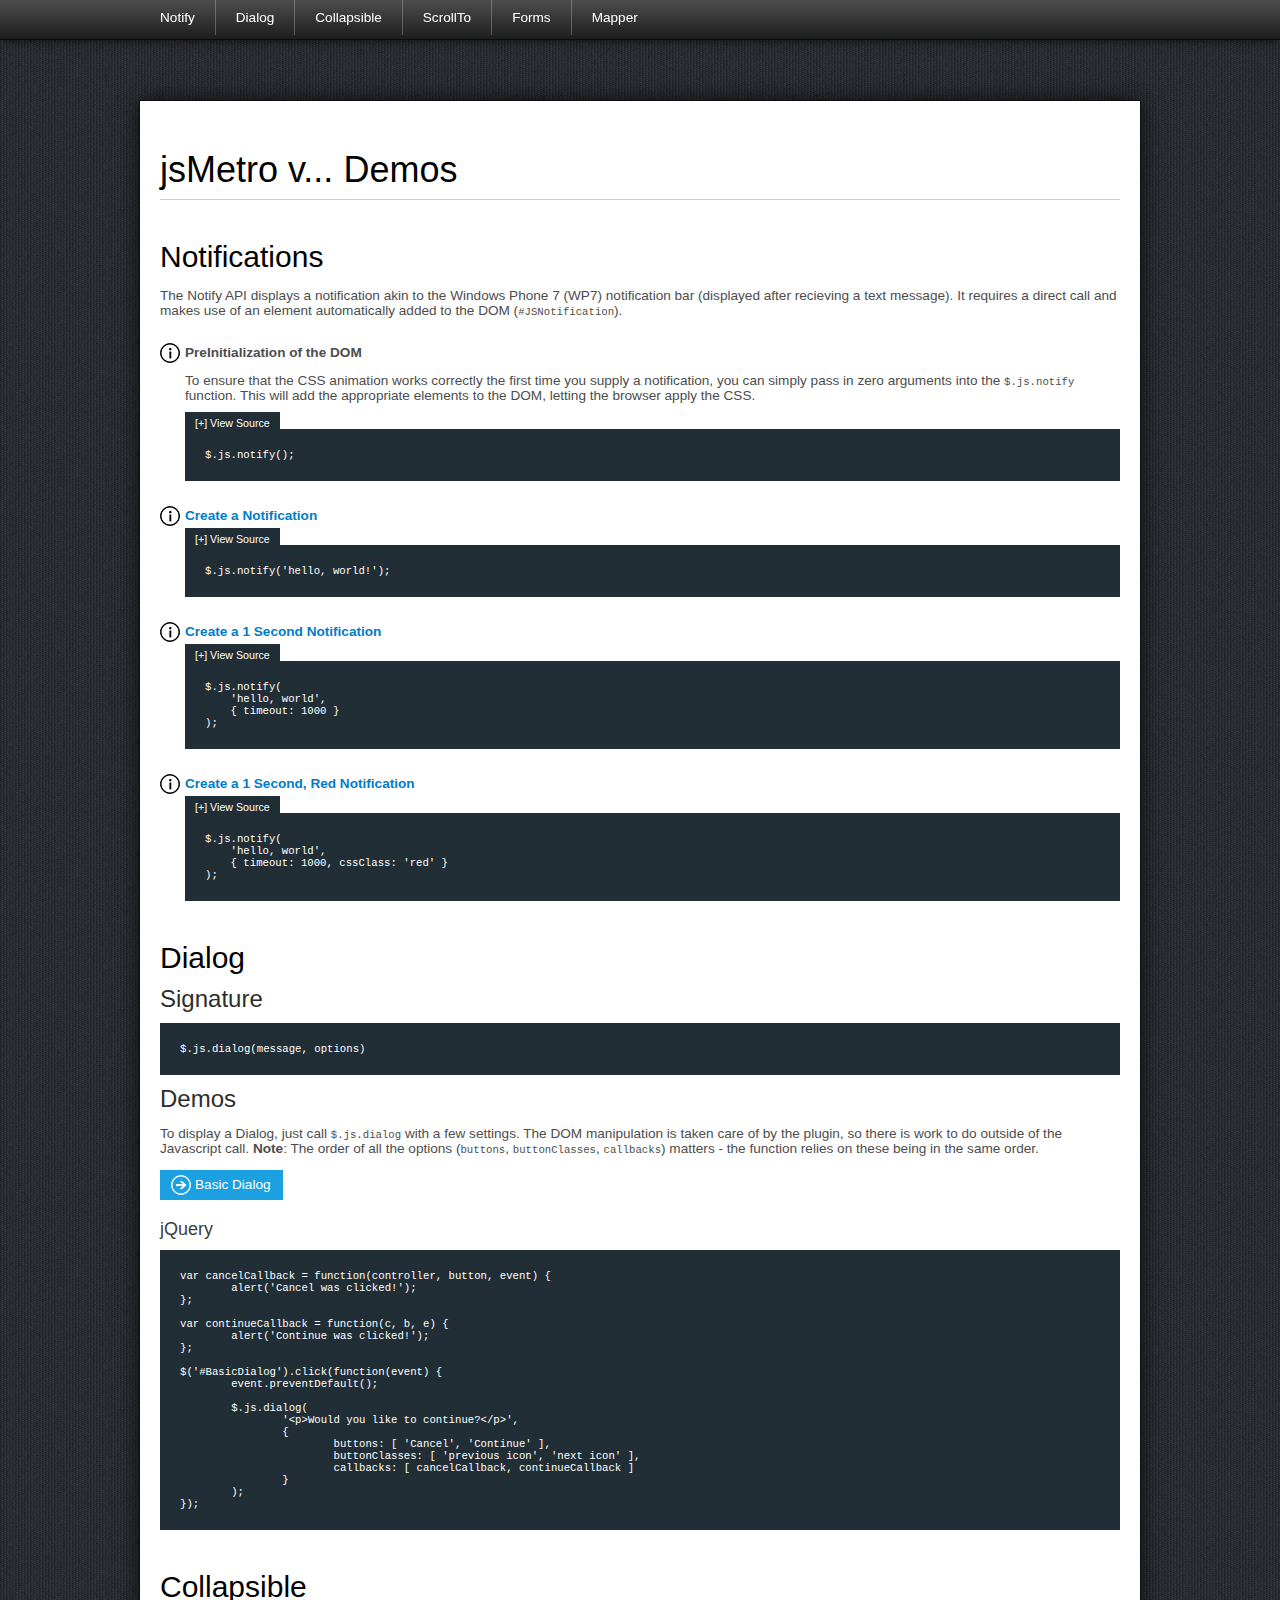
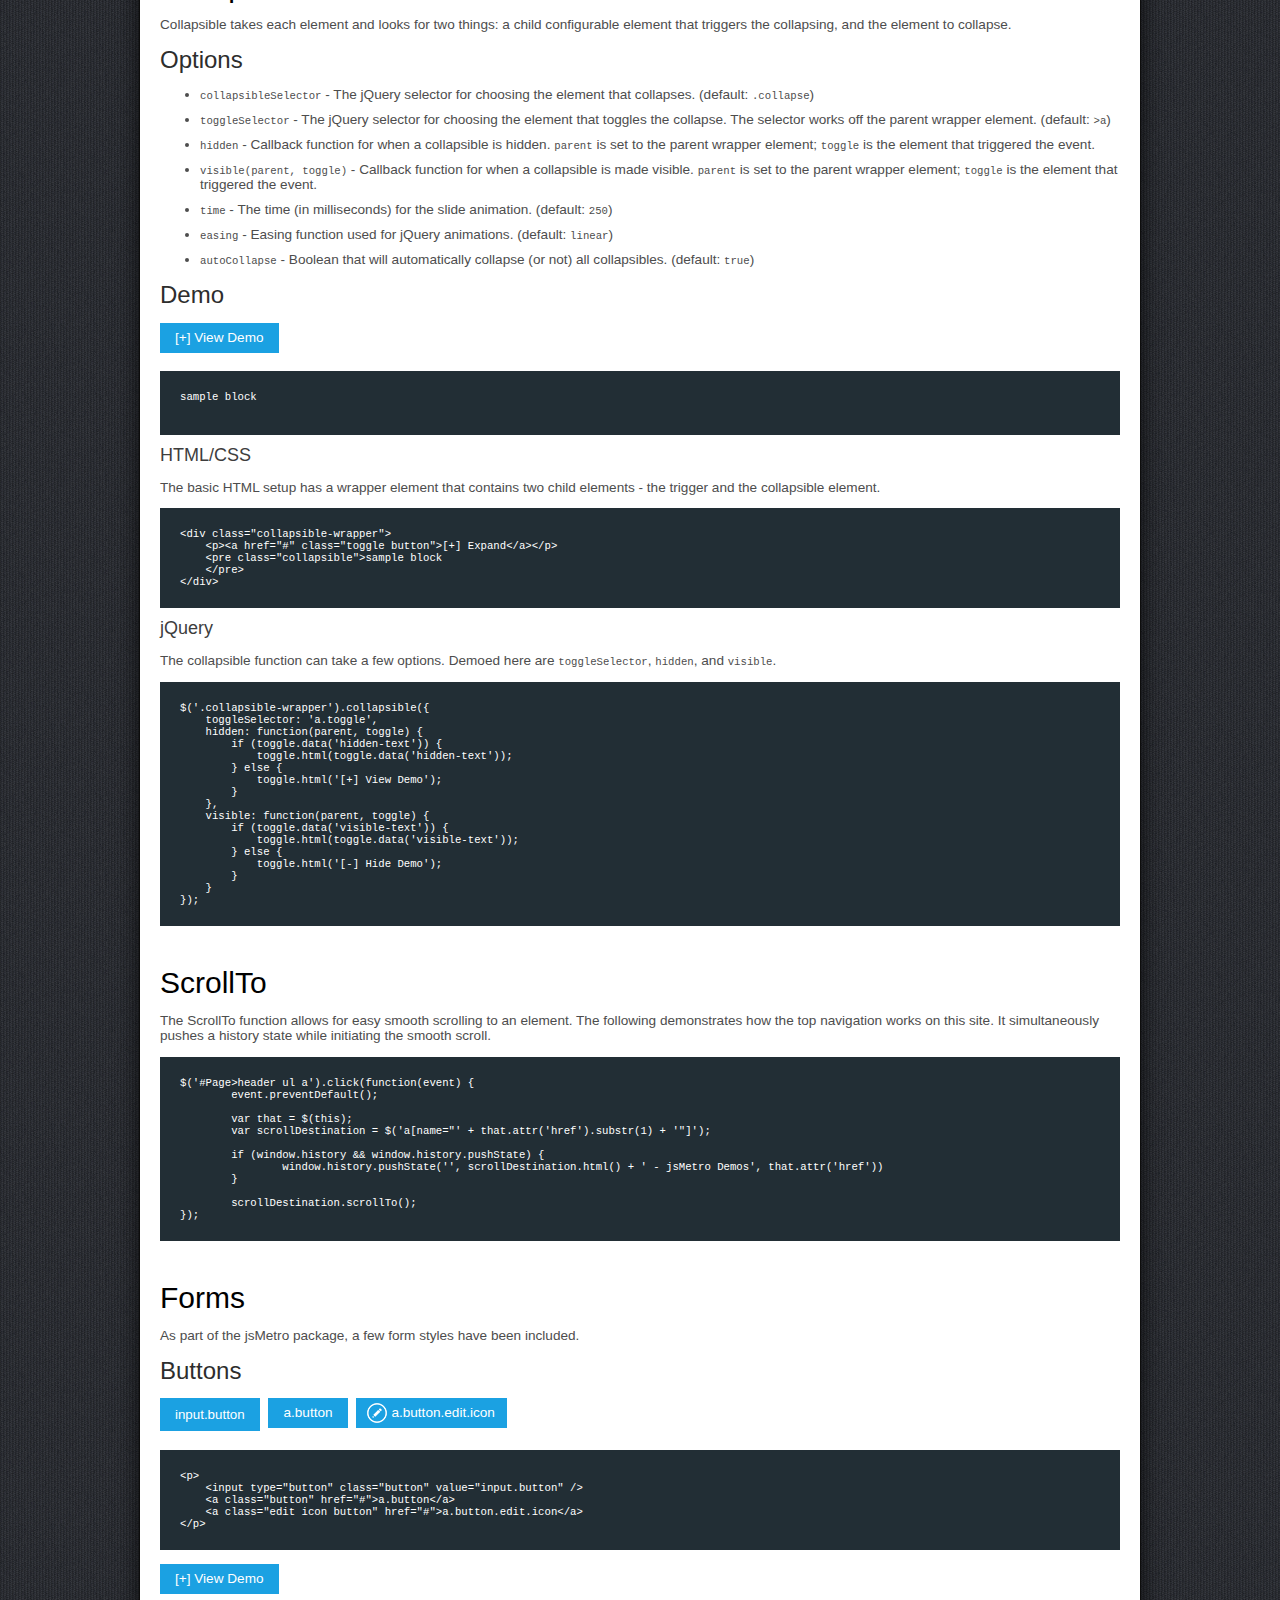
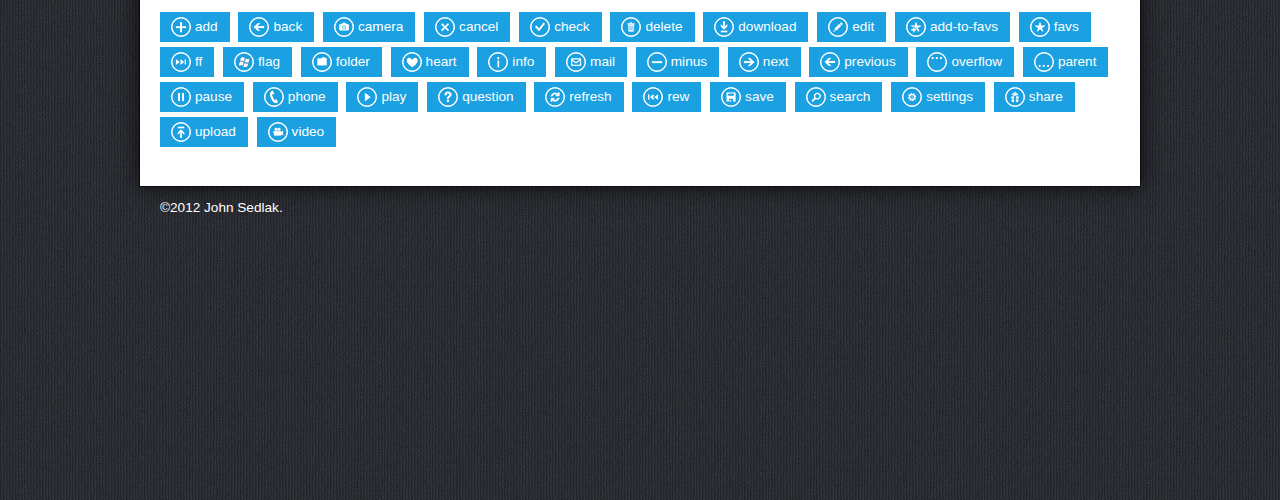
<file: source/index.htm>
<!DOCTYPE html>
<html>
    <head>
        <title>jsMetro Demos</title>
        <meta name="author" content="John Sedlak" />
        <meta name="keywords" content="javascript,jquery,metro,wp7" /> 
        <meta name="description" content="A set of samples that demonstrate Metro type functionality and elements on a website." />
        
        <script src="http://ajax.aspnetcdn.com/ajax/jQuery/jquery-1.7.1.js"></script>
        <!--<script src="http://ajax.aspnetcdn.com/ajax/modernizr/modernizr-2.0.6-development-only.js"></script>-->
        <script src="content/scripts/date-format.js"></script>
        <script src="content/scripts/jscom.metro-tools.js"></script>
        
        <link href="content/css/base.css" rel="stylesheet" media="all" />
        <link href="content/css/jscom.metro.css" rel="stylesheet" media="all" />
        
        <!--[if gte IE 9]>
          <style type="text/css">
            .gradient {
               filter: none;
            }
          </style>
        <![endif]-->
        
        <style>       
            body, html { height: 200%; }
            .red { background: red !important; }
        </style>
        
        <script>
            $(document).ready(function(event){
				/* Pre/Initialization */
				$.js.notify();
				$.js.dialog();
                $('#MetroVersion').html($.js.version);
				
				/* Header Links */
				$('#Page>header ul a').click(function(event) {
					var that = $(this);
					
					/* Linking to another page, or a hashtag? */
					if (that.attr('href')[0] != '#') {
						return;
					}
					
					event.preventDefault();
					
					var scrollDestination = $('a[name="' + that.attr('href').substr(1) + '"]');
					
					if (window.history && window.history.pushState) {
						window.history.pushState('', scrollDestination.html() + ' - jsMetro Demos', that.attr('href'))
					}
					
					scrollDestination.scrollTo();
				});
                
                $('.collapsible-wrapper').collapsible({
                    toggleSelector: 'a.toggle',
                    hidden: function(parent, toggle) {
                        if (toggle.data('hidden-text')) {
                            toggle.html(toggle.data('hidden-text'));
                        } else {
                            toggle.html('[+] View Demo');
                        }
                    },
                    visible: function(parent, toggle) { 
                        if (toggle.data('visible-text')) {
                            toggle.html(toggle.data('visible-text'));
                        } else {
                            toggle.html('[-] Hide Demo');
                        }
                    }
                });
               
                
                $('#TestNotify').click(function(event){
                    event.preventDefault();
                    
                    $.js.notify('hello, world!');
                });
                
                $('#TestNotifyTimeout').click(function(event){
                    event.preventDefault();
                    
                    $.js.notify(
                        'hello, world!',
                        { timeout: 1000 }                        
                    );
                });
                
                $('#TestNotifyTimeoutColor').click(function(event){
                    event.preventDefault();
                    
                    $.js.notify(
                        'hello, world!',
                        { timeout: 1000, cssClass: 'red' }                        
                    );
                });
				
				var cancelCallback = function(controller, button, event) {
					alert('Cancel was clicked!');
				};

				var continueCallback = function(c, b, e) {
					alert('Continue was clicked!');
				};

				$('#BasicDialog').click(function(event) {
					event.preventDefault();
					
					$.js.dialog(
						'<p>Would you like to continue?</p>',
						{
							buttons: [ 'Cancel', 'Continue' ],
							buttonClasses: [ 'previous icon button', 'next icon button' ],
							callbacks: [ cancelCallback, continueCallback ]
						}
					);
				});
            });
        </script>
    </head>
    
    <body>
        <div id="Page">
            <header>
                <ul>
                    <li><a href="#notify">Notify</a></li>
                    <li><a href="#dialog">Dialog</a></li>
                    <li><a href="#collapsible">Collapsible</a></li>
                    <li><a href="#scrollto">ScrollTo</a></li>
                    <li><a href="#forms">Forms</a></li>
					<li><a href="mapper.htm">Mapper</a></li>
                </ul>
            </header>
            <article>
                <h1>jsMetro v<span id="MetroVersion">...</span> Demos</h1>
                
                <h2><a role="anchor" name="notify">Notifications</a></h2>
                <p>The Notify API displays a notification akin to the Windows Phone 7 (WP7) notification bar (displayed after recieving a text message). It requires a direct call and makes use of an element automatically added to the DOM (<code>#JSNotification</code>).</p>
                <ul class="examples">
                    <li>
                        <span role="title">PreInitialization of the DOM</span>
                        <p>To ensure that the CSS animation works correctly the first time you supply a notification, you can simply pass in zero arguments into the <code>$.js.notify</code> function. This will add the appropriate elements to the DOM, letting the browser apply the CSS.</p>
                        <div class="collapsible-wrapper">
                            <a href="#" class="toggle" data-hidden-text="[+] View Source" data-visible-text="[-] Hide Source">[+] View Source</a>
                            <div class="collapsible"><pre>$.js.notify();</pre></div>
                        </div>
                    </li>
                    <li>
                        <a id="TestNotify" href="#">Create a Notification</a>
                        <div class="collapsible-wrapper">
                            <a href="#" class="toggle" data-hidden-text="[+] View Source" data-visible-text="[-] Hide Source">[+] View Source</a>
                            <div class="collapsible"><pre>$.js.notify('hello, world!');</pre></div>
                        </div>
                    </li>
                    <li>
                        <a id="TestNotifyTimeout" href="#">Create a 1 Second Notification</a>
                        <div class="collapsible-wrapper">
                            <a href="#" class="toggle" data-hidden-text="[+] View Source" data-visible-text="[-] Hide Source">[+] View Source</a>
                            <pre class="collapsible">$.js.notify(
    'hello, world',
    { timeout: 1000 }                        
);</pre>
                        </div>
                    </li>
                    <li>
                        <a id="TestNotifyTimeoutColor" href="#">Create a 1 Second, Red Notification</a>
                        <div class="collapsible-wrapper">
                            <a href="#" class="toggle" data-hidden-text="[+] View Source" data-visible-text="[-] Hide Source">[+] View Source</a>
                            <pre class="collapsible">$.js.notify(
    'hello, world',
    { timeout: 1000, cssClass: 'red' }                        
);</pre>
                        </div>
                    </li>
                </ul>
                
                <h2><a role="anchor" name="dialog">Dialog</a></h2>
				
				<h3>Signature</h3>
				<pre>$.js.dialog(message, options)</pre>
				
				<h3>Demos</h3>
				<p>To display a Dialog, just call <code>$.js.dialog</code> with a few settings. The DOM manipulation is taken care of by the plugin, so there is work to do outside of the Javascript call. <strong>Note</strong>: The order of all the options (<code>buttons</code>, <code>buttonClasses</code>, <code>callbacks</code>) matters - the function relies on these being in the same order.</p>
				<p><a href="#" class="next icon button" id="BasicDialog">Basic Dialog</a></p>
				
				<h4>jQuery</h4>
<pre>var cancelCallback = function(controller, button, event) {
	alert('Cancel was clicked!');
};

var continueCallback = function(c, b, e) {
	alert('Continue was clicked!');
};

$('#BasicDialog').click(function(event) {
	event.preventDefault();
	
	$.js.dialog(
		'&lt;p&gt;Would you like to continue?&lt;/p&gt;',
		{
			buttons: [ 'Cancel', 'Continue' ],
			buttonClasses: [ 'previous icon', 'next icon' ],
			callbacks: [ cancelCallback, continueCallback ]
		}
	);
});</pre>
                
                <h2><a role="anchor" name="collapsible">Collapsible</a></h2>
                <p>Collapsible takes each element and looks for two things: a child configurable element that triggers the collapsing, and the element to collapse.</p>
				
				<h3>Options</h3>
				<ul>
					<li><code>collapsibleSelector</code> - The jQuery selector for choosing the element that collapses. (default: <code>.collapse</code>)</li>
					<li><code>toggleSelector</code> - The jQuery selector for choosing the element that toggles the collapse. The selector works off the parent wrapper element. (default: <code>&gt;a</code>)</li>
					<li><code>hidden</code> - Callback function for when a collapsible is hidden. <code>parent</code> is set to the parent wrapper element; <code>toggle</code> is the element that triggered the event.</li>
					<li><code>visible(parent, toggle)</code> - Callback function for when a collapsible is made visible. <code>parent</code> is set to the parent wrapper element; <code>toggle</code> is the element that triggered the event.</li>
					<li><code>time</code> - The time (in milliseconds) for the slide animation. (default: <code>250</code>)</li>
					<li><code>easing</code> - Easing function used for jQuery animations. (default: <code>linear</code>)</li>
					<li><code>autoCollapse</code> - Boolean that will automatically collapse (or not) all collapsibles. (default: <code>true</code>)</li>
				</ul>
                
                <h3>Demo</h3>
                <div class="collapsible-wrapper">
                    <p><a href="#" class="toggle button">[+] View Demo</a></p>
                    <pre class="collapsible">sample block
                    </pre>
                </div>
                
                <h4>HTML/CSS</h4>
                <p>The basic HTML setup has a wrapper element that contains two child elements - the trigger and the collapsible element.</p>
<pre>&lt;div class="collapsible-wrapper"&gt;
    &lt;p&gt;&lt;a href="#" class="toggle button"&gt;[+] Expand&lt;/a&gt;&lt;/p&gt;
    &lt;pre class="collapsible"&gt;sample block
    &lt;/pre&gt;
&lt;/div&gt;</pre>

                <h4>jQuery</h4>
                <p>The collapsible function can take a few options. Demoed here are <code>toggleSelector</code>, <code>hidden</code>, and <code>visible</code>.</p>
<pre>$('.collapsible-wrapper').collapsible({
    toggleSelector: 'a.toggle',
    hidden: function(parent, toggle) {
        if (toggle.data('hidden-text')) {
            toggle.html(toggle.data('hidden-text'));
        } else {
            toggle.html('[+] View Demo');
        }
    },
    visible: function(parent, toggle) { 
        if (toggle.data('visible-text')) {
            toggle.html(toggle.data('visible-text'));
        } else {
            toggle.html('[-] Hide Demo');
        }
    }
});
</pre>
                
                
                <h2><a role="anchor" name="scrollto">ScrollTo</a></h2>
                <p>The ScrollTo function allows for easy smooth scrolling to an element. The following demonstrates how the top navigation works on this site. It simultaneously pushes a history state while initiating the smooth scroll.</p>
<pre>$('#Page&gt;header ul a').click(function(event) {
	event.preventDefault();
	
	var that = $(this);
	var scrollDestination = $('a[name="' + that.attr('href').substr(1) + '"]');
	
	if (window.history && window.history.pushState) {
		window.history.pushState('', scrollDestination.html() + ' - jsMetro Demos', that.attr('href'))
	}
	
	scrollDestination.scrollTo();
});</pre>
                
                <h2><a role="anchor" name="forms">Forms</a></h2>
                <p>As part of the jsMetro package, a few form styles have been included.</p>
                <h3>Buttons</h3>
                <p>
                    <input type="button" class="button" value="input.button" />
                    <a class="button" href="#">a.button</a>
                    <a class="edit icon button" href="#">a.button.edit.icon</a>
                </p>
<pre>&lt;p&gt;
    &lt;input type="button" class="button" value="input.button" /&gt;
    &lt;a class="button" href="#"&gt;a.button&lt;/a&gt;
    &lt;a class="edit icon button" href="#"&gt;a.button.edit.icon&lt;/a&gt;
&lt;/p&gt;</pre>
                <div class="collapsible-wrapper">
                    <p><a href="#" class="toggle button">[+] View Demo</a></p>
                    <p class="collapsible">
                        <a class="add icon button" href="#">add</a>
                        <a class="back icon button" href="#">back</a>
                        <a class="camera icon button" href="#">camera</a>
                        <a class="cancel icon button" href="#">cancel</a>
                        <a class="check icon button" href="#">check</a>
                        <a class="delete icon button" href="#">delete</a>
                        <a class="download icon button" href="#">download</a>
                        <a class="edit icon button" href="#">edit</a>
                        <a class="add-to-favs icon button" href="#">add-to-favs</a>
                        <a class="favs icon button" href="#">favs</a>
                        <a class="ff icon button" href="#">ff</a>
                        <a class="flag icon button" href="#">flag</a>
                        <a class="folder icon button" href="#">folder</a>
                        <a class="heart icon button" href="#">heart</a>
                        <a class="info icon button" href="#">info</a>
                        <a class="mail icon button" href="#">mail</a>
                        <a class="minus icon button" href="#">minus</a>
                        <a class="next icon button" href="#">next</a>
                        <a class="previous icon button" href="#">previous</a>
                        <a class="overflow icon button" href="#">overflow</a>
                        <a class="parent icon button" href="#">parent</a>
                        <a class="pause icon button" href="#">pause</a>
                        <a class="phone icon button" href="#">phone</a>
                        <a class="play icon button" href="#">play</a>
                        <a class="question icon button" href="#">question</a>
                        <a class="refresh icon button" href="#">refresh</a>
                        <a class="rew icon button" href="#">rew</a>
                        <a class="save icon button" href="#">save</a>
                        <a class="search icon button" href="#">search</a>
                        <a class="settings icon button" href="#">settings</a>
                        <a class="share icon button" href="#">share</a>
                        <a class="upload icon button" href="#">upload</a>
                        <a class="video icon button" href="#">video</a>
                    </p>
                </div>
            </article>
            <footer>
                <p>&copy;2012 <a href="http://johnsedlak.com">John Sedlak</a>.</p>
            </footer>
        </div>
    </body>
</html>
</file>
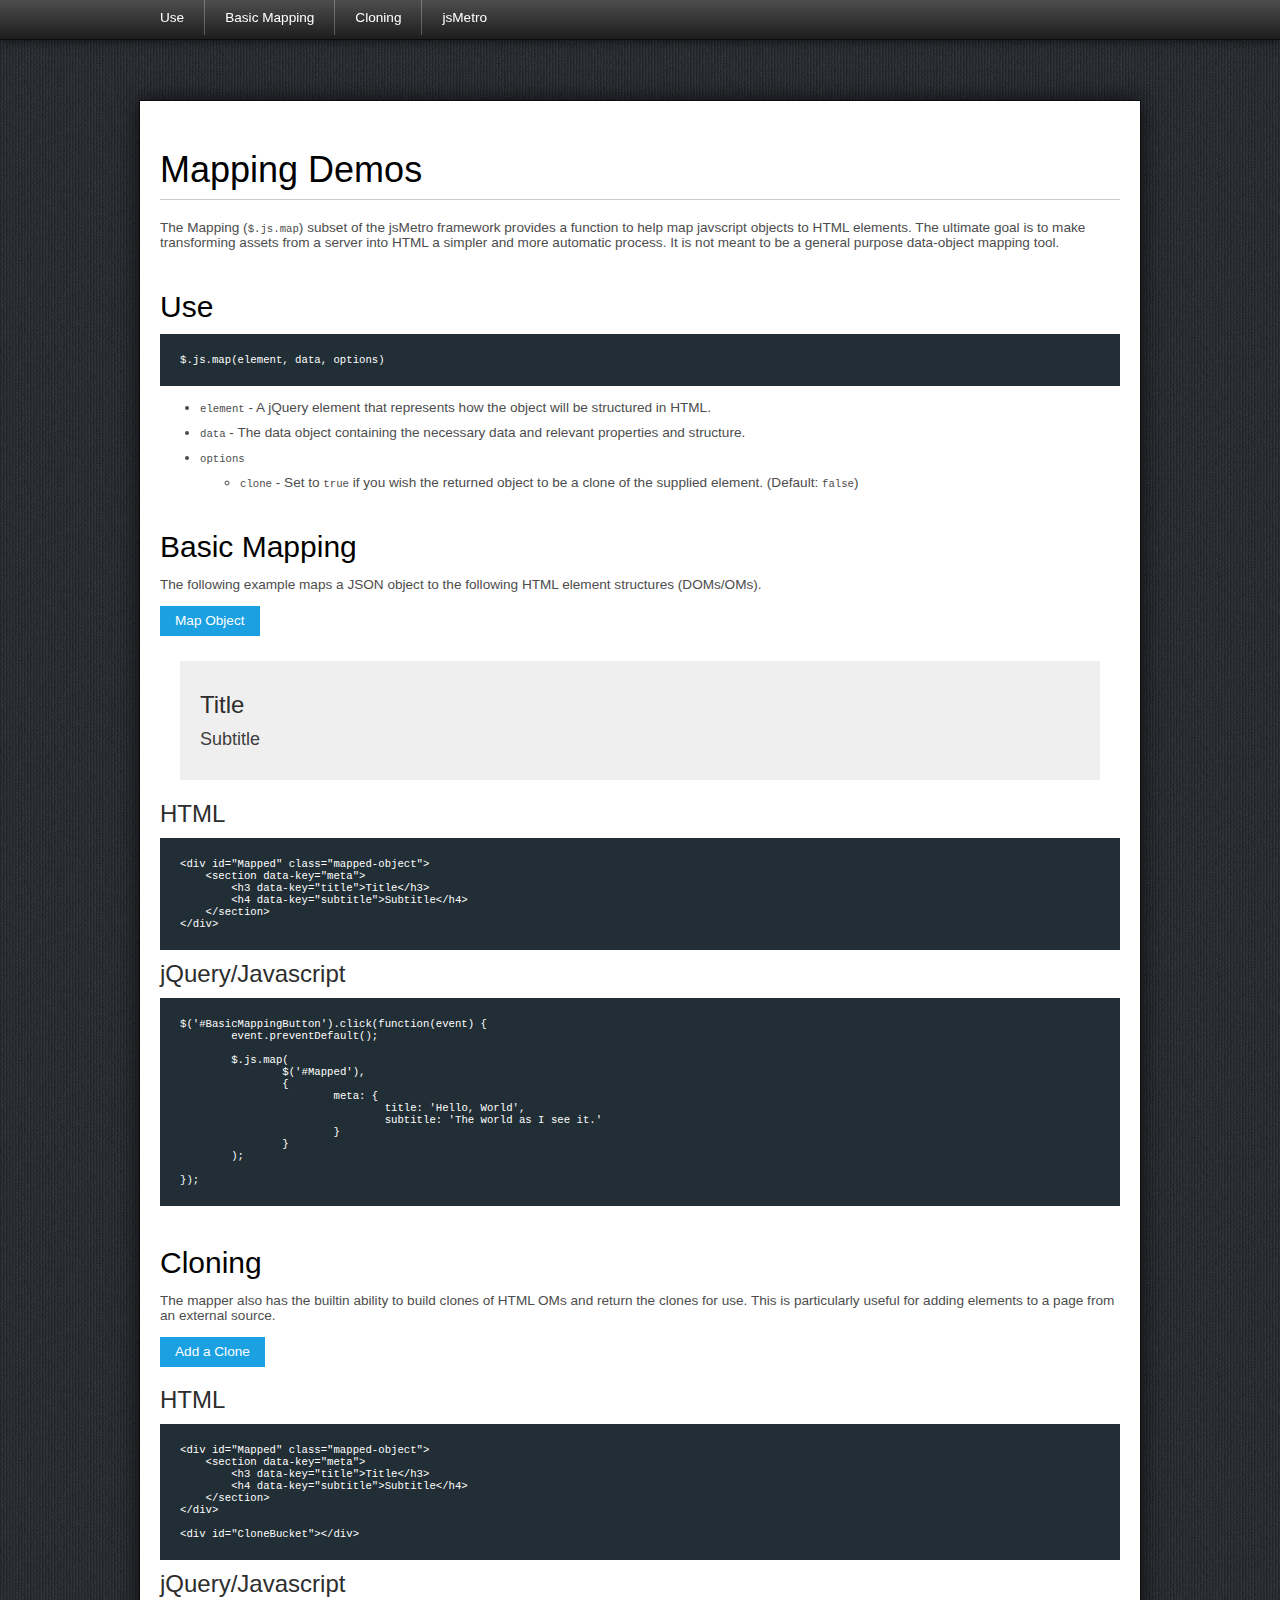
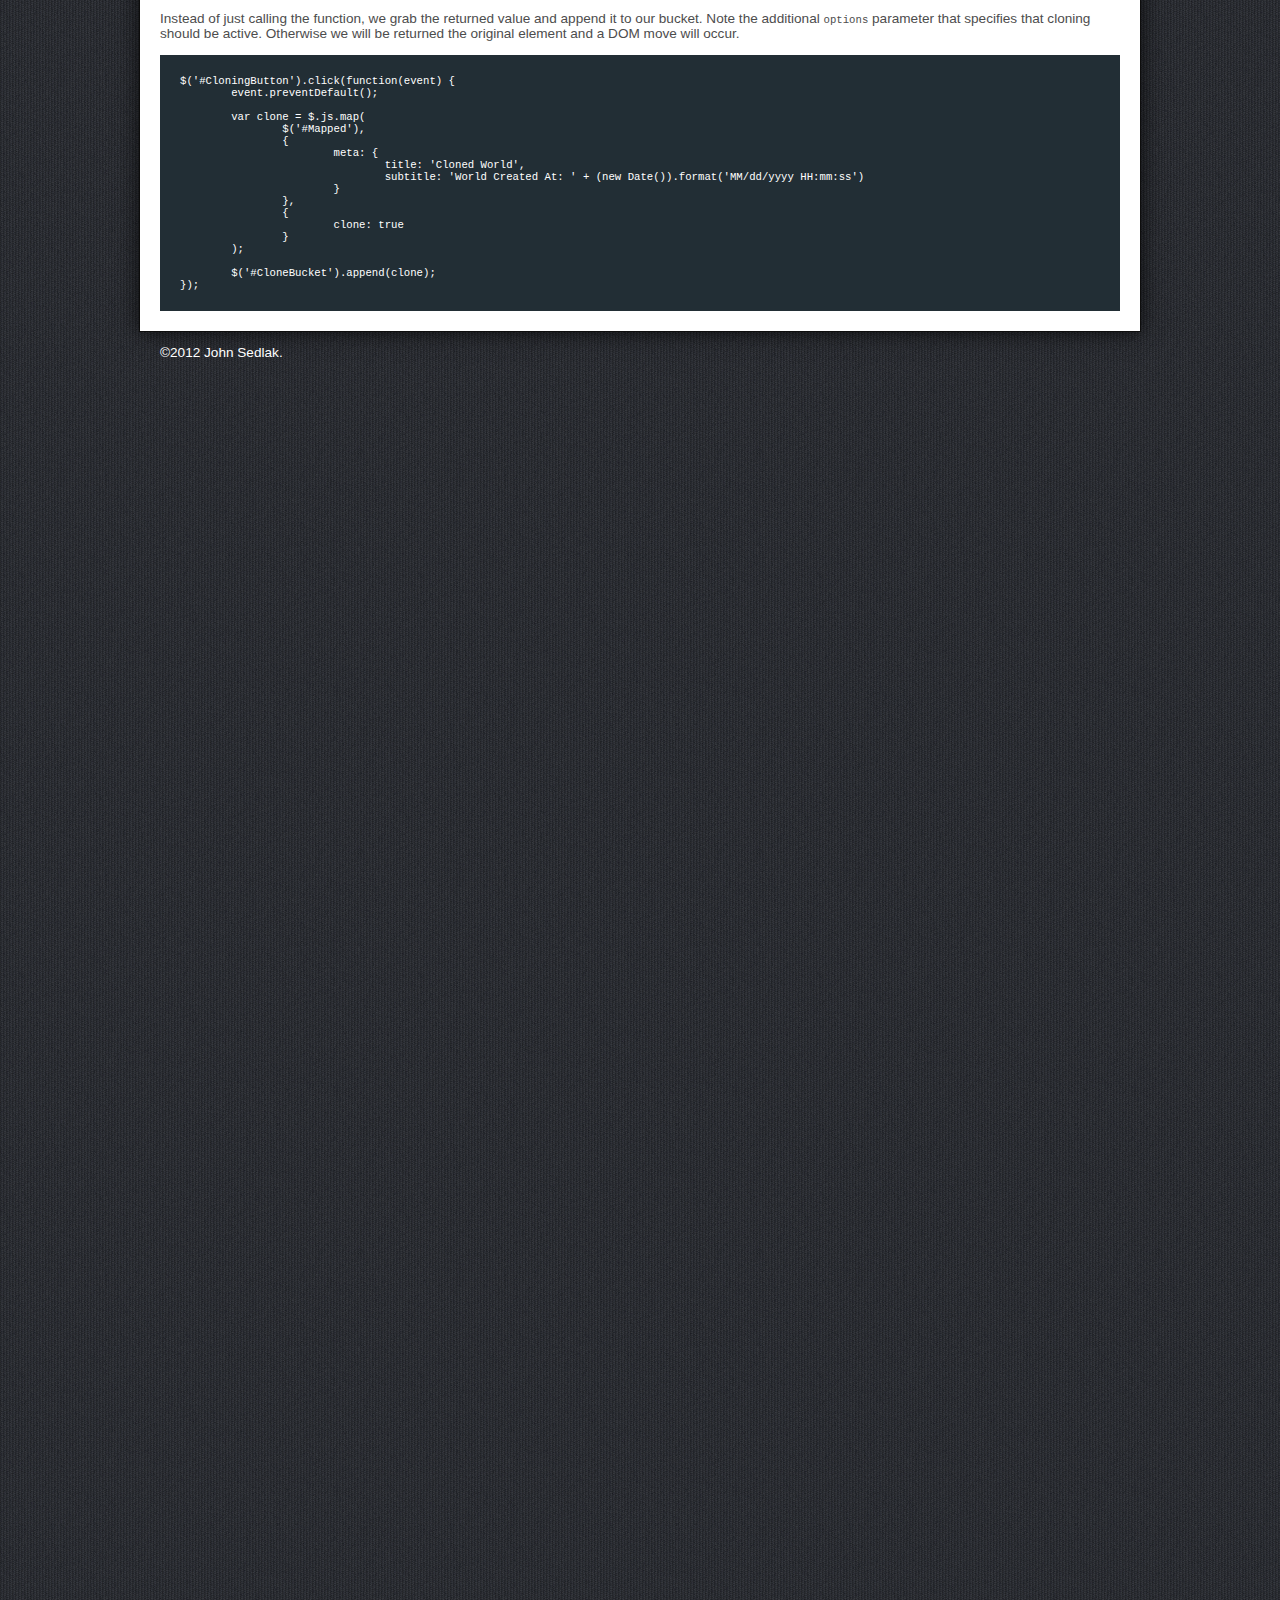
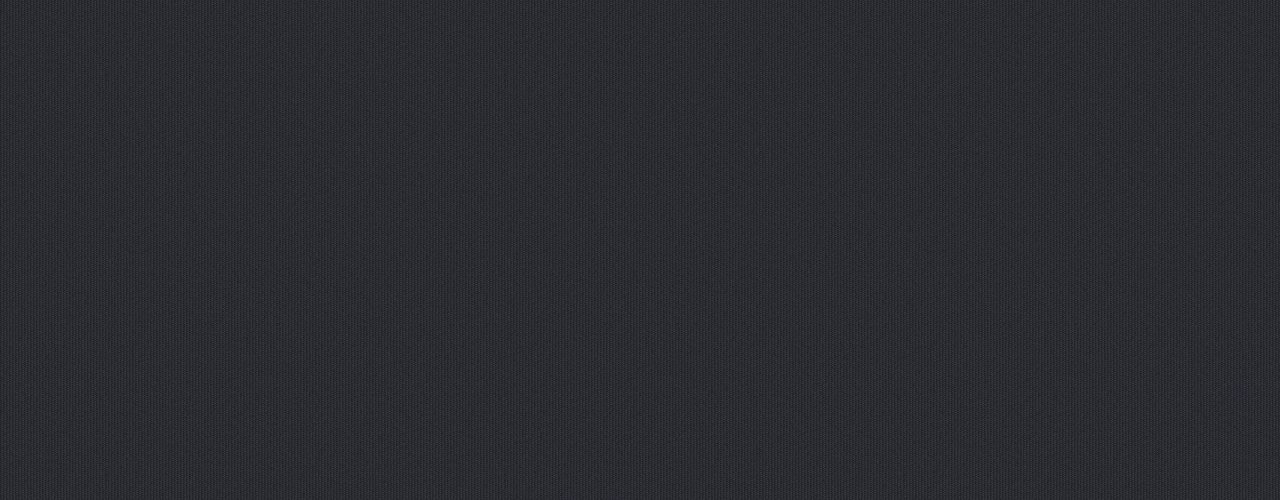
<file: source/mapper.htm>
<!DOCTYPE html>
<html>
    <head> 
        <title>jsMetro Demos</title>
        <meta name="author" content="John Sedlak" />
        <meta name="keywords" content="javascript,jquery,metro,wp7" />
        <meta name="description" content="A set of samples that demonstrate Metro type functionality and elements on a website." />
        
        <script src="http://ajax.aspnetcdn.com/ajax/jQuery/jquery-1.7.1.js"></script>
        <!--<script src="http://ajax.aspnetcdn.com/ajax/modernizr/modernizr-2.0.6-development-only.js"></script>-->
        <script src="content/scripts/date-format.js"></script>
        <script src="content/scripts/jscom.metro-tools.js"></script>
        <script src="content/scripts/jscom.mapper.js"></script>
        
        <link href="content/css/base.css" rel="stylesheet" media="all" />
        <link href="content/css/jscom.metro.css" rel="stylesheet" media="all" />
        
        <!--[if gte IE 9]>
          <style type="text/css">
            .gradient {
               filter: none;
            }
          </style>
        <![endif]-->
        
        <style>       
            body, html { height: 200%; }
            .red { background: red !important; }
        </style>
        
        <script>
            $(document).ready(function() {
				/* Header Links */
				$('#Page>header ul a').click(function(event) {
					var that = $(this);
					
					/* Linking to another page, or a hashtag? */
					if (that.attr('href').substr(0, 1) != '#') {
						return;
					}
					
					event.preventDefault();
					
					var scrollDestination = $('a[name="' + that.attr('href').substr(1) + '"]');
					
					if (window.history && window.history.pushState) {
						window.history.pushState('', scrollDestination.html() + ' - jsMetro Demos', that.attr('href'))
					}
					
					scrollDestination.scrollTo();
				});
				
                $('#BasicMappingButton').click(function(event) {
                    event.preventDefault();
                    $.js.map(
                        $('#Mapped'),
                        { 
                            meta: {
                                title: 'Hello, World',
                                subtitle: 'The world as I see it.'
                            }
                        }
                    );
                });
				
				$('#CloningButton').click(function(event) {
					event.preventDefault();
					
					var clone = $.js.map(
						$('#Mapped'),
						{
							meta: { 
								title: 'Cloned World',
								subtitle: 'World Created At: ' + (new Date()).format('MM/dd/yyyy HH:mm:ss')
							}
						},
						{ 
							clone: true 
						}
					);
					
					$('#CloneBucket').append(clone);
				});
            });
        </script>
    </head>
    
    <body>
        <div id="Page">
            <header>
                <ul>
                    <li><a href="#use">Use</a></li>
                    <li><a href="#basicMapping">Basic Mapping</a></li>
                    <li><a href="#cloning">Cloning</a></li>
					<li><a href="index.htm">jsMetro</a></li>
                </ul>
            </header>
            <article>
                <h1>Mapping Demos</h1>
                <p>The Mapping (<code>$.js.map</code>) subset of the jsMetro framework provides a function to help map javscript objects to HTML elements. The ultimate goal is to make transforming assets from a server into HTML a simpler and more automatic process. It is not meant to be a general purpose data-object mapping tool.</p>
				<h2><a role="anchor" name="use">Use</a></h2>
				<pre>$.js.map(element, data, options)</pre>
				<ul>
					<li><code>element</code> - A jQuery element that represents how the object will be structured in HTML.</li>
					<li><code>data</code> - The data object containing the necessary data and relevant properties and structure.</li>
					<li><code>options</code>
						<ul>
							<li><code>clone</code> - Set to <code>true</code> if you wish the returned object to be a clone of the supplied element. (Default: <code>false</code>)</li>
						</ul>
					</li>
				</ul>
				
                <h2><a role="anchor" name="basicMapping">Basic Mapping</a></h2>
                <p>The following example maps a JSON object to the following HTML element structures (DOMs/OMs).</p>
                <p><a id="BasicMappingButton" class="button">Map Object</a></p>
                <div id="Mapped" class="mapped-object">
                    <section data-key="meta">
                        <h3 data-key="title">Title</h3>
                        <h4 data-key="subtitle">Subtitle</h4>
                    </section>
                </div>
                <h3>HTML</h3>
<pre>&lt;div id="Mapped" class="mapped-object"&gt;
    &lt;section data-key="meta"&gt;
        &lt;h3 data-key="title"&gt;Title&lt;/h3&gt;
        &lt;h4 data-key="subtitle"&gt;Subtitle&lt;/h4&gt;
    &lt;/section&gt;
&lt;/div&gt;</pre>
                <h3>jQuery/Javascript</h3>
<pre>$('#BasicMappingButton').click(function(event) {
	event.preventDefault();
	
	$.js.map(
		$('#Mapped'),
		{ 
			meta: {
				title: 'Hello, World',
				subtitle: 'The world as I see it.'
			}
		}
	);
	
});</pre>
				<h2><a role="anchor" name="cloning">Cloning</a></h2>
				<p>The mapper also has the builtin ability to build clones of HTML OMs and return the clones for use. This is particularly useful for adding elements to a page from an external source.</p>
				<p><a id="CloningButton" href="#" class="button">Add a Clone</a></p>
				<div id="CloneBucket"></div>
				
				<h3>HTML</h3>
<pre>&lt;div id="Mapped" class="mapped-object"&gt;
    &lt;section data-key="meta"&gt;
        &lt;h3 data-key="title"&gt;Title&lt;/h3&gt;
        &lt;h4 data-key="subtitle"&gt;Subtitle&lt;/h4&gt;
    &lt;/section&gt;
&lt;/div&gt;

&lt;div id="CloneBucket"&gt;&lt;/div&gt;</pre>	
				<h3>jQuery/Javascript</h3>
				<p>Instead of just calling the function, we grab the returned value and append it to our bucket. Note the additional <code>options</code> parameter that specifies that cloning should be active. Otherwise we will be returned the original element and a DOM move will occur.</p>
<pre>$('#CloningButton').click(function(event) {
	event.preventDefault();
	
	var clone = $.js.map(
		$('#Mapped'),
		{
			meta: { 
				title: 'Cloned World',
				subtitle: 'World Created At: ' + (new Date()).format('MM/dd/yyyy HH:mm:ss')
			}
		},
		{ 
			clone: true 
		}
	);
	
	$('#CloneBucket').append(clone);
});</pre>
            </article>
            <footer>
                <p>&copy;2012 <a href="http://johnsedlak.com">John Sedlak</a>.</p>
            </footer>
        </div>
    </body>
</html>
</file>
<file: source/content/css/base.css>
* { outline: none; line-height: normal !important; }
body, html { margin: 0; padding: 0; }
body { 
	color: #4d4d4d;
	background: url('images/vertical_cloth.png') repeat; 
	font: 0.85em/1.25em 'Segoe UI', Arial, Tahoma, Sans-Serif; 
}

a { color: #007cca; text-decoration: none; }
a[role="anchor"] { color: #000; }
a:hover { color: #000; }
a:target { font-weight: bold; }
h2 a:target { font-family: 'Segoe WP', 'Segoe UI', Arial, Tahoma, Sans-Serif; }

h1, h2, h3, h4, h5, h6 { 
	font-family: 'Segoe WP Semilight', 'Segoe UI Light', 'Segoe UI', Arial, Tahoma, Sans-Serif; 
	font-weight: normal;
	
	margin: 40px 0px 0px;
	padding: 0;	
}
h1 { font-size: 36px; color: #000; }
h2 { font-size: 30px; color: #1d1d1d; margin: 40px 0 10px; }
h3 { font-size: 24px; color: #2d2d2d; margin: 10px 0 10px; }
h4 { font-size: 18px; color: #3d3d3d; margin: 10px 0 10px; }
h5 { font-size: 16px; color: #4d4d4d; margin: 10px 0 10px; }
h6 { font-size: 14px; color: #4d4d4d; margin: 10px 0 10px; }

pre, code { font: 8pt/1em Consolas, 'Courier New', Courier, Monospace; }

#Page>header {
	position: fixed;
	
	line-height: 1em;
	
	margin: 0;
	padding: 0;
	
	top: 0; left: 0;
	
	width: 100%;
	height: 39px;
	
	box-shadow: 0 0 10px rgba(0, 0, 0, 0.75);
	border-bottom: solid 1px rgba(0, 0, 0, 0.85);	
	
	background: rgb(77,77,77); /* Old browsers */
	background: -moz-linear-gradient(top,  rgba(77,77,77,1) 0%, rgba(29,29,29,1) 100%); /* FF3.6+ */
	background: -webkit-gradient(linear, left top, left bottom, color-stop(0%,rgba(77,77,77,1)), color-stop(100%,rgba(29,29,29,1))); /* Chrome,Safari4+ */
	background: -webkit-linear-gradient(top,  rgba(77,77,77,1) 0%,rgba(29,29,29,1) 100%); /* Chrome10+,Safari5.1+ */
	background: -o-linear-gradient(top,  rgba(77,77,77,1) 0%,rgba(29,29,29,1) 100%); /* Opera 11.10+ */
	background: -ms-linear-gradient(top,  rgba(77,77,77,1) 0%,rgba(29,29,29,1) 100%); /* IE10+ */
	background: linear-gradient(top,  rgba(77,77,77,1) 0%,rgba(29,29,29,1) 100%); /* W3C */
	filter: progid:DXImageTransform.Microsoft.gradient( startColorstr='#4d4d4d', endColorstr='#1d1d1d',GradientType=0 ); /* IE6-8 */
}

#Page>header>ul { width: 1000px; list-style: none; margin: 0 auto; padding: 0; }
#Page>header>ul>li { 
	float: left;
	
	border-collapse: collapse;
	border-right: solid 1px rgba(255, 255, 255, 0.25);
	
	margin: 0;
	padding: 0;
}
#Page>header>ul>li:first-child { border-left: 0px; }
#Page>header>ul>li:last-child { border-right: 0px; }
#Page>header>ul>li a { display: block; padding: 10px 20px; color: #fff; text-decoration: none; }
#Page>header>ul>li a:hover { 
	background: rgb(29,29,29); /* Old browsers */
	background: -moz-linear-gradient(top,  rgba(29,29,29,1) 0%, rgba(77,77,77,1) 100%); /* FF3.6+ */
	background: -webkit-gradient(linear, left top, left bottom, color-stop(0%,rgba(29,29,29,1)), color-stop(100%,rgba(77,77,77,1))); /* Chrome,Safari4+ */
	background: -webkit-linear-gradient(top,  rgba(29,29,29,1) 0%,rgba(77,77,77,1) 100%); /* Chrome10+,Safari5.1+ */
	background: -o-linear-gradient(top,  rgba(29,29,29,1) 0%,rgba(77,77,77,1) 100%); /* Opera 11.10+ */
	background: -ms-linear-gradient(top,  rgba(29,29,29,1) 0%,rgba(77,77,77,1) 100%); /* IE10+ */
	background: linear-gradient(top,  rgba(29,29,29,1) 0%,rgba(77,77,77,1) 100%); /* W3C */
	filter: progid:DXImageTransform.Microsoft.gradient( startColorstr='#1d1d1d', endColorstr='#4d4d4d',GradientType=0 ); /* IE6-9 */

}

#Page>article { 
	width: 960px; 
	
	margin: 100px auto 10px; 
	padding: 20px;
	
	background: #fff; 
	border: solid 1px rgba(0, 0, 0, 0.95);	
	
	box-shadow: 0 0 20px rgba(0, 0, 0, 0.75);
}
#Page>article h1 { border-bottom: solid 1px #ccc; padding: 8px 0; margin: 20px 0; }
#Page>article li { margin: 10px 0px; }
#Page>article p { line-height: 1.5em; }

#Page>footer { 
	width: 960px; 
	
	margin: 10px auto; 
	padding: 0px 20px; 
	
	color: #fff;
}
#Page>footer a { color: #fff; }
#Page>footer a:hover { text-decoration: underline; }

#Page>article ul.examples { margin: 0; padding: 0; }
#Page>article ul.examples li { 
	background: url('images/icons/black/i.png') no-repeat left top; 
	list-style: none; 
	
	padding: 2px 0 0 25px; 
	margin: 25px 0px; 
}
ul.examples li>a,
ul.examples *[role="title"] { font-weight: bold; }
ul.examples li>div { font-size: 8pt; margin: 10px 0; }
ul.examples li>div>a { background: #222e35; padding: 5px 10px; color: #fff; }

pre { font-size: 8pt; padding: 20px; margin: 0; background: #222e35; color: #fff; }


/* MAPPING EXAMPLE */
.mapped-object { margin: 20px; padding: 20px; background: #efefef; }
</file>
<file: source/content/css/jscom.metro.css>
/*
	jscom.metro.css
	Copyright (C)2012 John Sedlak
	http://github.com/jsedlak/jsMetro (Source, Readme & Licensing)
*/

/* DEFAULT WP7 Swatches */
/*
	magenta ff0097
	purple	a200ff
	teal	00aba9
	lime	8cbf26
	brown	996600
	pink	ff0097
	orange	f09609
	blue	1ba1e2
	red		e51400
	green	339933
 */
	
/* 
 * JSDialog
 */
#JSDialog { 
	position: fixed;
	left: 0px; top: -100%;
	width: 100%; height: 100%;
	z-index: 1000;
	
	background: #2d2d2d;
	background: rgba(0, 0, 0, 0);
	
	-webkit-transition: all 0.1s ease-in-out;
	-o-transition: all 0.1s ease-in-out;
	-moz-transition: all 0.1s ease-in-out;
	transition: all 0.1s ease-in-out;
}

#JSDialog.visible { top: 0%; background: rgba(0, 0, 0, 0.75); }

#JSDialog>.dialog-panel {
	width: 500px; height: auto;
	
	margin: 0 0 0 -250px;
	padding: 20px;
	
	position: absolute;
	left: 50%; top: -100%;
	
	background: #1d1d1d;
	color: #fff;
	
	-webkit-transition: top 1s ease-in-out;
	-o-transition: top 1s ease-in-out;
	-moz-transition: top 1s ease-in-out;
	transition: top 1s ease-in-out;
}

body.light #JSDialog>.dialog-panel { background: #fff; color: inherit; }

#JSDialog.visible>.dialog-panel {
	top: 20%;
}

#JSDialog>.dialog-panel>.dialog-content {
	text-align: justify;
}

#JSDialog>.dialog-panel>.dialog-buttons {
	text-align: right;
}

/* 
 * JSNotification
 */
#JSNotification { 
	z-index: 999;
	
	background-color: #1ba1e2; 
	color: #fff !important; 
	
	position: fixed;
	left: 0; top: -40px; 
	
	padding: 0;
	margin: 0;
	
	width: 100%; 
	height: 40px; 
	
	-webkit-transition: top 0.25s ease-in-out;
	-moz-transition: top 0.25s ease-in-out;
	-o-transition: top 0.25s ease-in-out;
	transition: top 0.25s ease-in-out;

	font: 14px/1em 'Segoe WP', 'Segoe UI', Tahoma, Arial, Sans-Serif;
}

/* THEMING */
body.magenta #JSNotification { background-color: #ff0097; }
body.purple #JSNotification { background-color: #a200ff; }
body.teal #JSNotification { background-color: #00aba9; }
body.lime #JSNotification { background-color: #8cbf26; }
body.brown #JSNotification { background-color: #996600; }
body.pink #JSNotification { background-color: #ff0097; }
body.orange #JSNotification { background-color: #f09609; }
body.blue #JSNotification { background-color: #1ba1e2; }
body.red #JSNotification { background-color: #e51400; }
body.green #JSNotification { background-color: #339933; }

#JSNotification.active { top: 0px; }

#JSNotification p { position: absolute; left: 50px; top: 10px; padding: 0; margin: 0; }
#JSNotification .datestamp { margin: 0px 10px 0 0; padding: 0;  }
#JSNotification .message { margin: 0px 0 0 0; padding: 0; }

#JSNotification .progress { 
	background: black;
	height: 2px; width: 100%; 
	
	position: absolute; 
	bottom: 0px; left: 0px; 
}

#JSNotification a { color: #fff; text-decoration: underline; }

/*
.collapsible { 
	height: auto; 
	
	-webkit-transition: all 0.25s ease-in-out;
	-moz-transition: all 0.25s ease-in-out;
	-o-transition: all 0.25s ease-in-out;
	transition: all 0.25s ease-in-out;
}
.collapsible.collapsed { height: 0px; overflow: hidden; }*/


/* FORM ELEMENTS */
input[type="text"],
input[type="search"],
input[type="password"],
textarea {
    padding: 5px 10px;
	
	border: solid 1px #888;
	
	font-family: 'Segoe UI', Arial, Sans-Serif;
}

.error-message {
    background: #ffeeee;
    border: solid 1px #f00;
    
    padding: 20px;
    margin: 10px 0px;
}

.success-message {
	background: #eeffee;
	border: solid 1px #0f0;
					
	padding: 20px;
	margin: 10px 0px;
}

.warning-message {
	background: #ffffee;
	border: solid 1px #ff0;
	
	padding: 20px;
	margin: 10px 0px;
}

.button {
	display: inline-block;
	cursor: pointer;
	line-height:normal !important;
	
	border: 0;
	
	padding: 7px 15px 8px;
	margin: 0 5px 5px 0;
	
	background-color: #1ba1e2;
	color: #fff !important;
	
	text-decoration: none !important;
	
	-webkit-transition: all 0.25s ease-in-out !important;
	-moz-transition: 	all 0.25s ease-in-out !important;
	-o-transition: 		all 0.25s ease-in-out !important;
	transition: 		all 0.25s ease-in-out !important;
}

input.button { 
	padding: 9px 15px 9px;
	
	/* IE 8 Hack */
	//padding: 9px 15px 8px; 
	
	vertical-align: top; 
}

@-moz-document url-prefix() {
  input.button { padding: 9px 15px 6px; }
}

.button:hover { 
	color: #fff;  
	background-color: #4cc3ff; 
}

.button:active { 
	color: #fff; 
	background-color: #1ba1e2; 
}

.button.disabled,
.button[disabled="disabled"] { cursor: default; background-color: #2d2d2d !important; color: #ededed !important; }

/* THEMING SUPPORT */
	/* GREEN */
	body.green .button { background-color: #339933; color: #fff; }
	body.green .button:hover { color: #fff; background-color: #4ab64a; }
	body.green .button:active { color: #fff; background-color: #339933; }
	
	/* RED */
	body.red .button { background-color: #e51400; color: #fff; }
	body.red .button:hover { color: #fff; background-color: #fe3623; }
	body.red .button:active { color: #fff; background-color: #e51400; }
	
	/* ORANGE */
	body.orange .button { background-color: #f09609; color: #fff; }
	body.orange .button:hover { color: #fff; background-color: #ffaf32; }
	body.orange .button:active { color: #fff; background-color: #f09609; }
	
	/* PINK */
	body.pink .button { background-color: #ff0097; color: #fff; }
	body.pink .button:hover { color: #fff; background-color: #ff65c0; }
	body.pink .button:active { color: #fff; background-color: #ff0097; }
	
	/* BROWN */
	body.brown .button { background-color: #996600; color: #fff; }
	body.brown .button:hover { color: #fff; background-color: #bf8000; }
	body.brown .button:active { color: #fff; background-color: #996600; }
	
	/* LIME */
	body.lime .button { background-color: #8cbf26; color: #fff; }
	body.lime .button:hover { color: #fff; background-color: #8cd200; }
	body.lime .button:active { color: #fff; background-color: #8cbf26; }
	
	/* TEAL */
	body.teal .button { background-color: #00aba9; color: #fff; }
	body.teal .button:hover { color: #fff; background-color: #00d9d5; }
	body.teal .button:active { color: #fff; background-color: #00aba9; }
	
	/* PURPLE */
	body.purple .button { background-color: #a200ff; color: #fff; }
	body.purple .button:hover { color: #fff; background-color: #be4cff; }
	body.purple .button:active { color: #fff; background-color: #a200ff; }

	/* MAGENTA */
	body.magenta .button { background-color: #ff0097; color: #fff; }
	body.magenta .button:hover { color: #fff; background-color: #ff4db6; }
	body.magenta .button:active { color: #fff; background-color: #ff0097; }
	
/* ICON SUPPORT */
.icon.button { 
	padding-left: 35px;
	padding-right: 12px;	
	background-repeat: no-repeat; 
	background-position: 11px center; 
}

.add.icon.button { background-image: url('images/icons/white/add.png'); }
.back.icon.button { background-image: url('images/icons/white/back.png'); }
.camera.icon.button { background-image: url('images/icons/white/camera.png'); }
.cancel.icon.button { background-image: url('images/icons/white/cancel.png'); }
.check.icon.button { background-image: url('images/icons/white/check.png'); }
.delete.icon.button { background-image: url('images/icons/white/delete.png'); }
.download.icon.button { background-image: url('images/icons/white/download.png'); }
.edit.icon.button { background-image: url('images/icons/white/edit.png'); }
.add-to-favs.icon.button { background-image: url('images/icons/white/favs.addto.png'); }
.favs.icon.button { background-image: url('images/icons/white/favs.png'); }
.ff.icon.button { background-image: url('images/icons/white/ff.png'); }
.flag.icon.button { background-image: url('images/icons/white/flag.png'); }
.folder.icon.button { background-image: url('images/icons/white/folder.png'); }
.heart.icon.button { background-image: url('images/icons/white/heart.png'); }
.info.icon.button { background-image: url('images/icons/white/i.png'); }
.mail.icon.button { background-image: url('images/icons/white/mail.png'); }
.minus.icon.button { background-image: url('images/icons/white/minus.png'); }
.next.icon.button { background-image: url('images/icons/white/next.png'); }
.previous.icon.button { background-image: url('images/icons/white/prev.png'); }
.overflow.icon.button { background-image: url('images/icons/white/overflowdots.png'); }
.parent.icon.button { background-image: url('images/icons/white/parent.png'); }
.pause.icon.button { background-image: url('images/icons/white/pause.png'); }
.phone.icon.button { background-image: url('images/icons/white/phone.png'); }
.play.icon.button { background-image: url('images/icons/white/play.png'); }
.question.icon.button { background-image: url('images/icons/white/questionmark.png'); }
.refresh.icon.button { background-image: url('images/icons/white/refresh.png'); }
.rew.icon.button { background-image: url('images/icons/white/rew.png'); }
.save.icon.button { background-image: url('images/icons/white/save.png'); }
.search.icon.button { background-image: url('images/icons/white/search.png'); }
.settings.icon.button { background-image: url('images/icons/white/settings.png'); }
.share.icon.button { background-image: url('images/icons/white/share.png'); }
.upload.icon.button { background-image: url('images/icons/white/upload.png'); }
.video.icon.button { background-image: url('images/icons/white/video.png'); }

/* SCROLLBAR THEMING SUPPORT */
*::-webkit-scrollbar {
	width: 5px;
	height: 5px;
	
	border-left: solid 1 #000;
}

*::-webkit-scrollbar-button:start:decrement {
	display: block;
	height: 0px;
	width: 0px;
}

*::-webkit-scrollbar-button:end:increment {
	display: block;
	height: 0px;
	width: 0px;
}

*::-webkit-scrollbar-button:vertical:increment {
	background-color: transparent;
}

*::-webkit-scrollbar-track:enabled {
	background-color: #1d1d1d; /*rgba(113,112,107,0.1);*/
	-webkit-border-radius: 5px;
}

*::-webkit-scrollbar-thumb:vertical {
	height: 50px;
	background-color: #1ba1e2; /*rgba(0,0,0,.2);*/
	-webkit-border-radius: 5px;
}

*::-webkit-scrollbar-thumb:horizontal {
	width: 50px;
	background-color: #1ba1e2; /*rgba(0,0,0,.2);*/
	-webkit-border-radius: 5px;
}

	/* THEMING */
	.magenta ::-webkit-scrollbar-thumb:vertical { background-color: #ff0097; }
	.magenta ::-webkit-scrollbar-thumb:horizontal { background-color: #ff0097; }
	
	.purple ::-webkit-scrollbar-thumb:vertical { background-color: #a200ff; }
	.purple ::-webkit-scrollbar-thumb:horizontal { background-color: #a200ff; }
	
	.teal ::-webkit-scrollbar-thumb:vertical { background-color: #00aba9; }
	.teal ::-webkit-scrollbar-thumb:horizontal { background-color: #00aba9; }
	
	.lime ::-webkit-scrollbar-thumb:vertical { background-color: #8cbf26; }
	.lime ::-webkit-scrollbar-thumb:horizontal { background-color: #8cbf26; }
	
	.brown ::-webkit-scrollbar-thumb:vertical { background-color: #996600; }
	.brown ::-webkit-scrollbar-thumb:horizontal { background-color: #996600; }
	
	.pink ::-webkit-scrollbar-thumb:vertical { background-color: #ff0097; }
	.pink ::-webkit-scrollbar-thumb:horizontal { background-color: #ff0097; }
	
	.orange ::-webkit-scrollbar-thumb:vertical { background-color: #f09609; }
	.orange ::-webkit-scrollbar-thumb:horizontal { background-color: #f09609; }
	
	.blue ::-webkit-scrollbar-thumb:vertical { background-color: #1ba1e2; }
	.blue ::-webkit-scrollbar-thumb:horizontal { background-color: #1ba1e2; }
	
	.red ::-webkit-scrollbar-thumb:vertical { background-color: #e51400; }
	.red ::-webkit-scrollbar-thumb:horizontal { background-color: #e51400; }
	
	.green ::-webkit-scrollbar-thumb:vertical { background-color: #339933; }
	.green ::-webkit-scrollbar-thumb:horizontal { background-color: #339933; }
</file>
